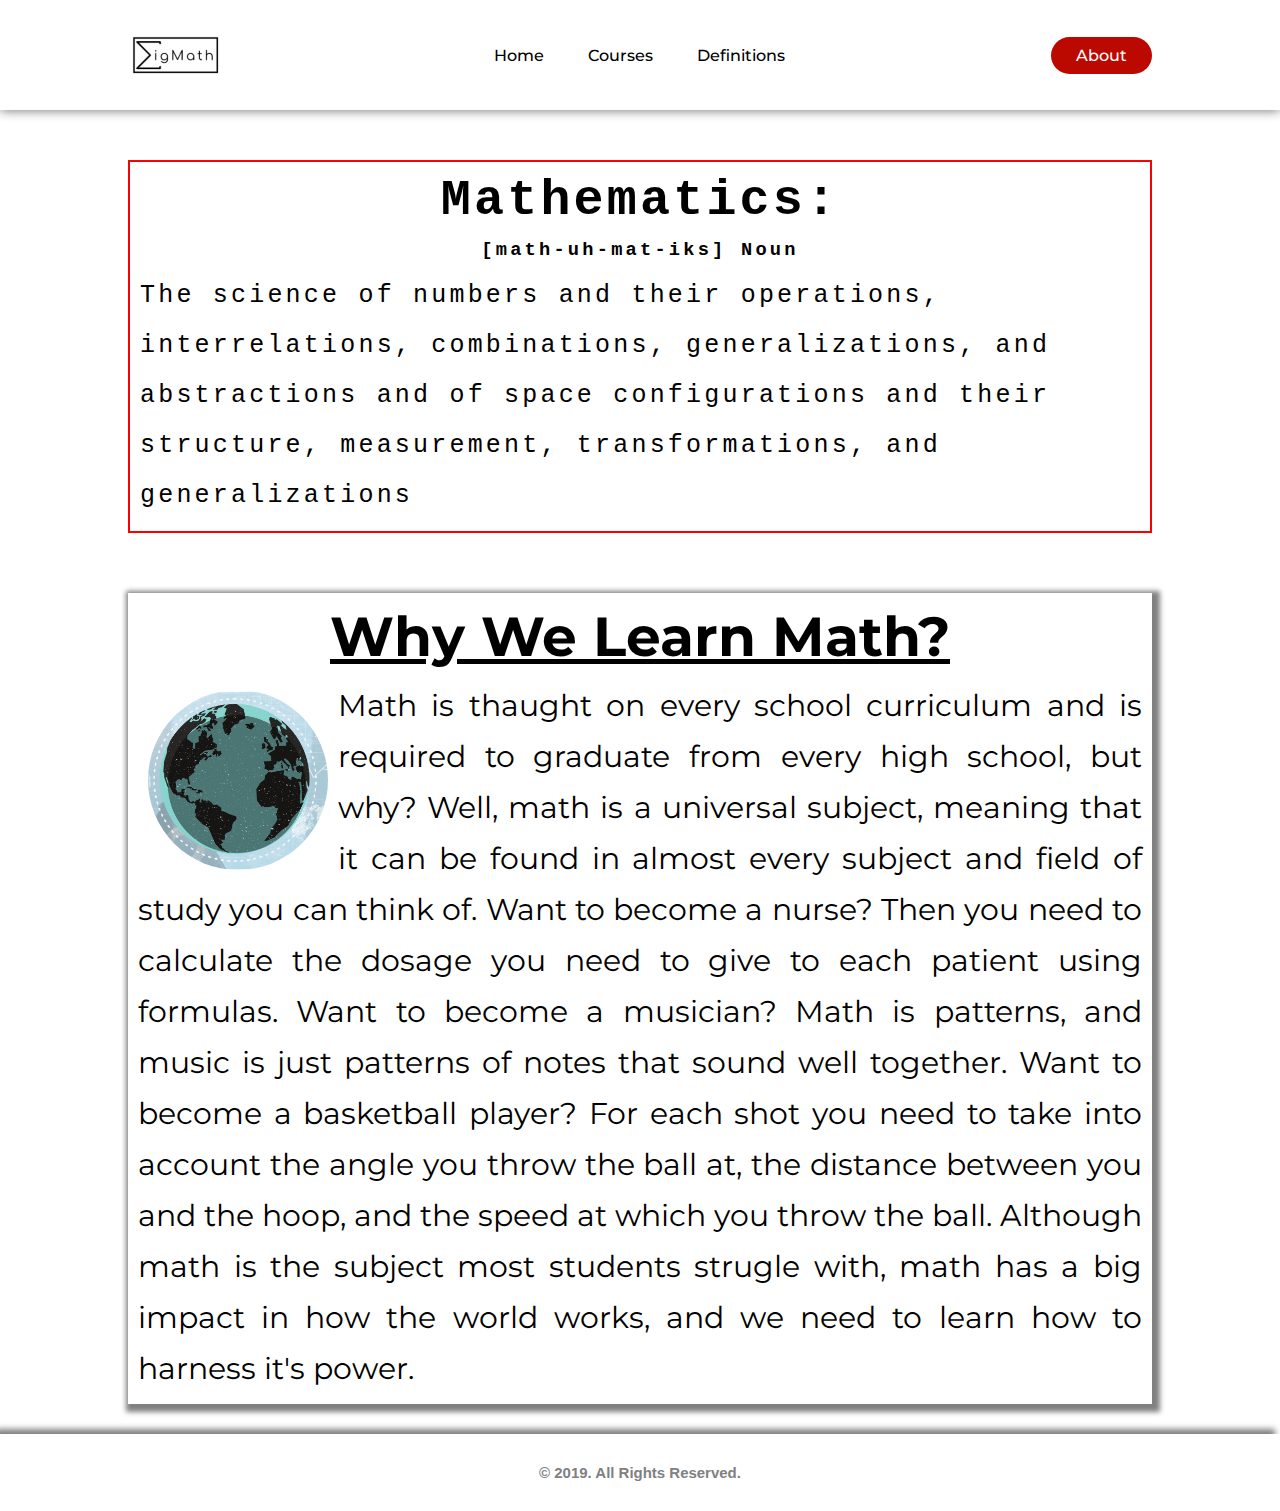
<file: index.html>
<!DOCTYPE html>
<html lang="">

<head>
    <meta charset="utf-8">
    <meta name="viewport" content="width=device-width, initial-scale=1.0">
    <link rel="stylesheet" href="style.css">
    <link href="https://fonts.googleapis.com/css?family=Open+Sans&display=swap" rel="stylesheet">
    <title>Home | Sigmath</title>
</head>

<body>
    
    <!--Nav Bar   -->
    <header>
        <img src="logo.png" alt="logo" id="logo">
        <nav>
            <ul class="nav_links">
                <li><a href="index.html">Home</a></li>
                <li><a href="courses.html">Courses</a></li>
                <li><a href="#">Definitions</a></li>
            </ul>

        </nav>
        <a class="cta" href="#"><button>About</button></a>
        <a onclick="openNav()" class="menu" href="#"><button>Menu</button></a>
	</header>
	<div id="mobile_menu" class="overlay">
		<a class="close" onclick="closeNav()">&times;</a>
		<div class="overlay_content">
			<a href="index.html">Home</a>
			<a href="courses.html">Courses</a>
			<a href="#">Definitions</a>
		</div>
	</div>
	<script type="text/javascript" src="mobile.js"></script>
    </header>
    <!--End Nav Bar-->
   
       
    <div id="mathDefinition">
        <h1>Mathematics:</h1>
        <h3>&#91;math-uh-mat-iks&#93; Noun</h3>
        <p>The science of numbers and their operations, interrelations, combinations, generalizations, and abstractions and of space configurations and their structure, measurement, transformations, and generalizations</p>
    </div>

    <div class="text">
        <h1>Why We Learn Math?</h1>
        <img src="world.jpg"><p>Math is thaught on every school curriculum and is required to graduate from every high school, but why? Well, math is a universal subject, meaning that it can be found in almost every subject and field of study you can think of. Want to become a nurse? Then you need to calculate the dosage you need to give to each patient using formulas. Want to become a musician? Math is patterns, and music is just patterns of notes that sound well together. Want to become a basketball player? For each shot you need to take into account the angle you throw the ball at, the distance between you and the hoop, and the speed at which you throw the ball. Although math is the subject most students strugle with, math has a big impact in how the world works, and we need to learn how to harness it's power. </p>
        
    </div>
    
    <!--Footer-->
    <footer>
        <div id="footer">
            <h3>&copy; 2019. All Rights Reserved.</h3>
        </div>
    </footer>    
    <!--End Footer-->
</body>

</html>
</file>
<file: style.css>
@import url('https://fonts.googleapis.com/css?family=Montserrat&display=swap');

@import url('https://fonts.googleapis.com/css?family=Cutive+Mono&display=swap');

*{
    box-sizing: border-box;
    margin: 0px;
    padding: 0px;
    background-color: white;
}

/*Start of Nav Bar*/

#logo{
    width: 100px;
    cursor: pointer;
}


li, a, button{
    font-family: "Montserrat", sans-serif;
    font-weight: 500;
    font-size: 16px;
    color: black;
    text-decoration: none;
}

header{
    display: flex;
    justify-content: space-between;
    align-items: center;
    padding: 30px 10%;
    box-shadow: 0px 1px 10px grey;
    z-index: 5;
    position: relative;
}



.nav_links{
    list-style: none;
}

.nav_links li{
    display: inline-block;
    padding: 0px 20px;
}

.nav_links li a{
    transition: all 0.3s ease 0s;
}

.nav_links li a:hover{
    color: rgb(105, 5, 0);
}

.menu{
	display: none;
}

button{
    padding: 9px 25px;
    background-color: rgba(187, 9, 0,1);
    border: none;
    color: white;
    border-radius: 50px;
    cursor: pointer;
    transition: all 0.3s ease 0s;
    
}

button:hover{
    background-color: rgba(187, 9, 0,0.8);
}
/*Mobile Nav*/

.overlay{
	height: 100%;
	width: 0;
	position: fixed;
	z-index: 6;
	left: 0;
	top: 0;
	background-color: white;
	overflow-x: hidden;
	transition: all 0.5s ease 0s;
}

.overlay_content{
	display: flex;
	height: 100%;
	flex-direction: column;
	align-items: center;
	justify-content: center;
}

.overlay a {
	padding: 15px;
	font-size: 36px;
	display: block;
	transition: all 0.3s ease 0s;
}

.overlay a:hover, .overlay a:focus{
	color: rgba(187, 9, 0,1);
}

.overlay .close{
	position: absolute;
	top: 20px;
	right: 45px;
	font-size: 60px;
}

/*End Mobile Nav*/



/*End of Nav Bar*/


/*Mathematics Definition*/
#mathDefinition{
    font-family: 'Cultive Mono', monospace;
    max-width: 80%;
    margin-left: auto;
    margin-right: auto;
    margin-top: 50px;
    z-index: 1;
    position: relative;
    letter-spacing: 0.2em;
    border: 2px red solid;
    padding: 10px 10px;
  
}

#mathDefinition h1{
    text-align: center;
    font-size: 50px
}

#mathDefinition h3{
    text-align: center;
    font-size: 15px
    color:lightgray;
    padding: 10px;
}

#mathDefinition p{
    line-height: 2em;
    font-size: 25px;
}

/*End Mathematics Definition*/


/*Start Why We learn Math?*/
.text{
    font-family: "Montserrat", sans-serif;
    margin-left: 10%;
    margin-right: 10%;
    margin-top: 60px;
    padding: 10px;
    box-shadow:3px 3px 5px 5px gray; 
    margin-bottom: 30px;
    
}

.text h1{
    padding-bottom: 10px;
    text-align: center;
    text-decoration: underline;
    font-size: 55px;
}

.text p{
    font-size: 30px;
    text-align: justify;
    line-height: 1.7em;
   
}

.text img{
    width: 200px;
    border-radius: 50%;
    float: left;
    padding: 10px;
}

/* End Why we learn math?*/

/*Courses Grid*/

main{
    display: grid;
    grid-template-columns: 1fr repeat(12, minmax(auto,60px)) 1fr;
    grid-gap: 40px;
    padding: 60px 0;
    
}

.text__medium{
    font-family: "Open Sans", sans-serif;
    font-size: 16px;
    line-height: 20px;
    font-weight: 400;
    color: white;
}

.cards{
    grid-column: 2 / span 12;
    display: grid;
    grid-template-columns:repeat(12, minmax(auto,60px));
    grid-gap: 40px;
}

.card{
    grid-column-end: span 4;
    display: flex;
    flex-direction: column;
    background-color: black;
    cursor: pointer;
    transition: all 0.3s ease 0s;
	border: 1px black solid;
	box-shadow: 5px 5px gray;
    
}

#course_name{
	text-align: center;
}

.card:hover{
    transform: translateY(-7px);
}

.card_image-container{
    width: 100%;
    padding-top:56.25%;
    overflow: hidden;
    position: relative;

}

.card_image-container img{
    width: 100%;
    position: absolute;
    top: 50%;
    left: 50%;
    transform: translate(-50%, -50%);
}

.card_content {
    padding: 20px;
}

.card_title{
    margin-bottom: 20px;
}

.card_info{
    display: flex;
    align-self: end;
    align-items: center;
}

.card_price{
    margin-left: auto;
    padding: 5px 20px;
    background-color: rgba(187, 9, 0,1);
    border-radius: 20px;  
	transition: all 0.3s ease 0s;
	color: white;
}

.card_price:hover{
	background-color: rgba(187, 9, 0,0.8);
}

/*End Courses Grid*/

/*Footer*/

#footer{
    font: 0.8em "arial";
    text-align: center;
    padding: 30px;
    box-shadow: -5px -5px 6px gray;
    color: gray;
    
/*End Footer*/
}

/*Media Query*/
@media only screen and (max-width: 1000px){
    .card{
        grid-column-end: span 6;
    }
}

@media only screen and (max-width: 700px){
    main{
        grid-gap: 20px;
    }
    
    .card{
        grid-column-end:span 12;
    }
	.nav_links, .cta{
		display: none;
	}
	.menu{
		display: inherit;
	}
	
}

@media only screen and (max-width: 500px){
    main{
        grid-template-columns: 10px repeat(6, 1fr) 10px;
        grid-gap: 10px;
    }
    .cards{
        grid-column: 2 / span 6;
        grid-template-columns: repeat(6, 1fr);
        grid-gap: 20px;
    }
    .card{
        grid-column-end: span 6;
    }
	.overlay{
		font-size: 20px;
	}
	
	.overlay .close{
		font-size: 40px;
		top: 15px;
		right: 35px;
	}
	
}

@media screen and (max-height: 450px) {
	.overlay{
		font-size: 20px;
	}
	
	.overlay .close{
		font-size: 40px;
		top: 15px;
		right: 35px;
	}
}
/* End Media Query*/
</file>
